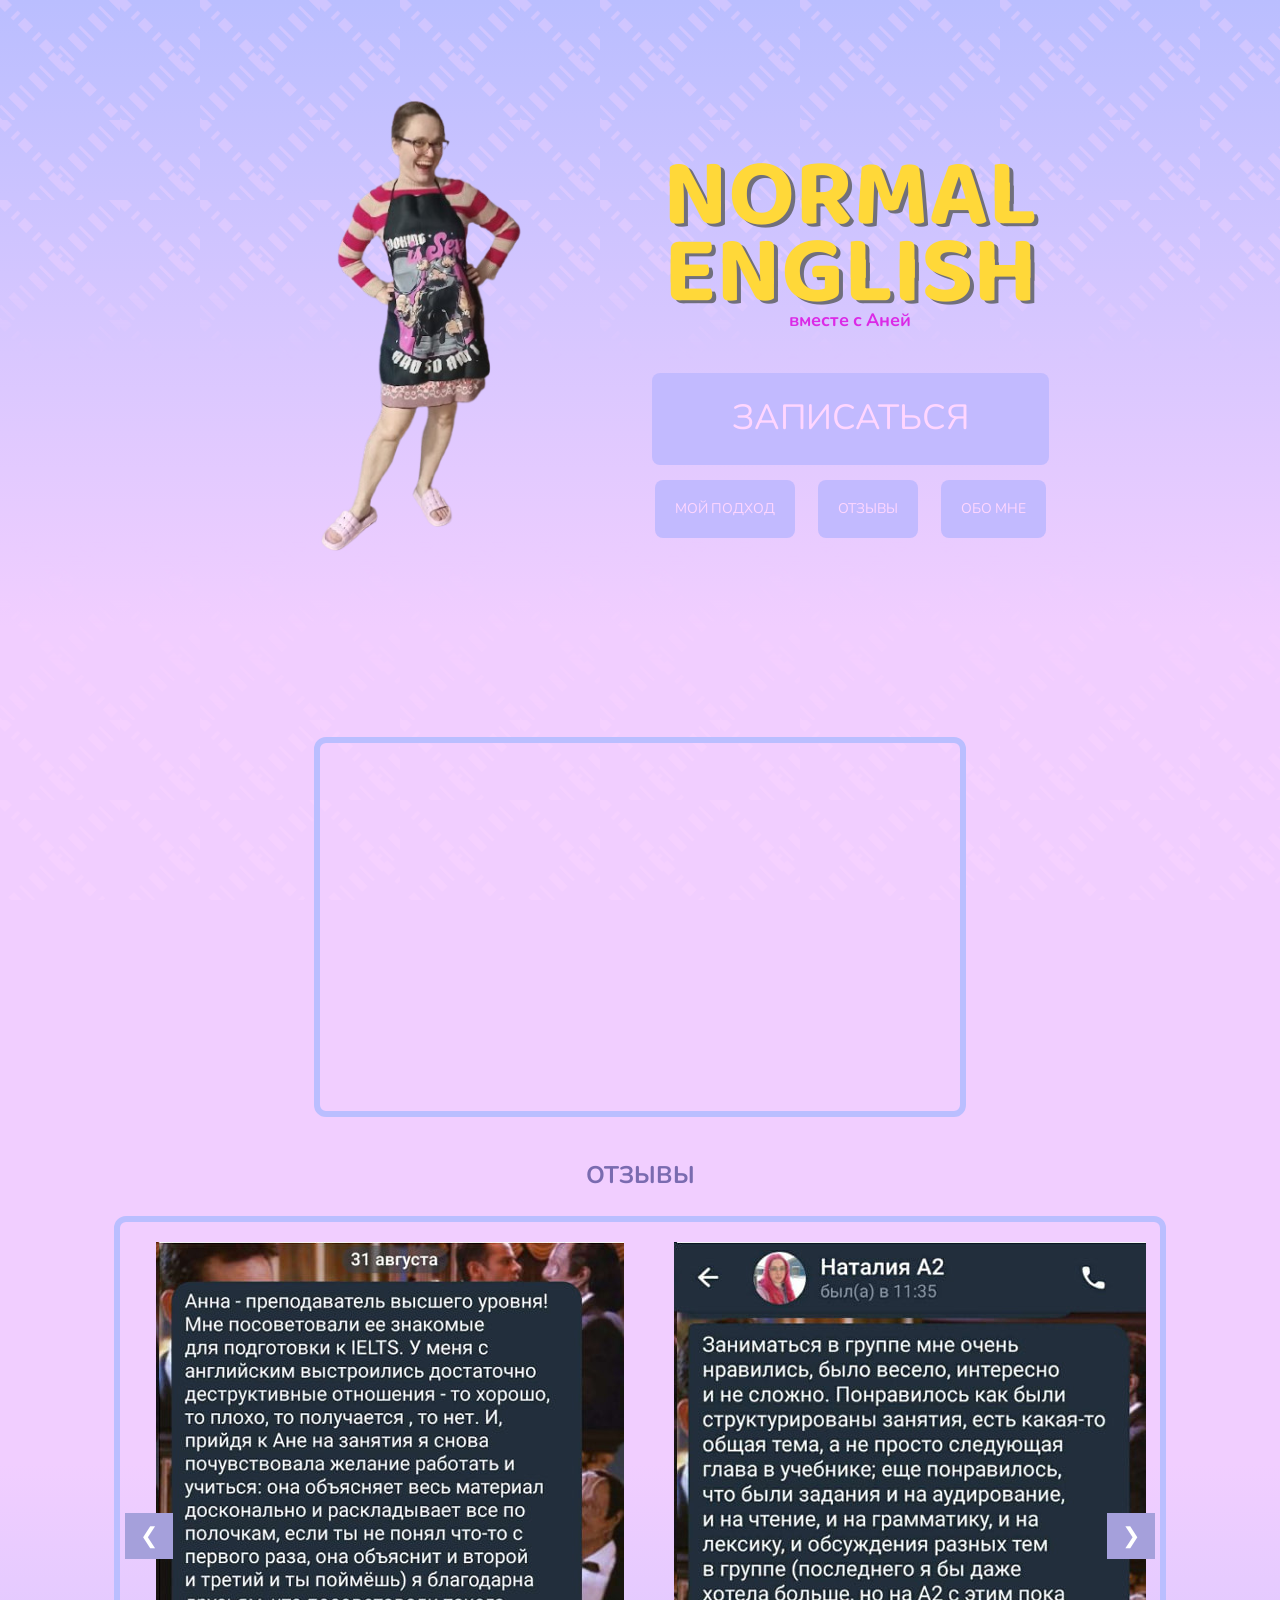
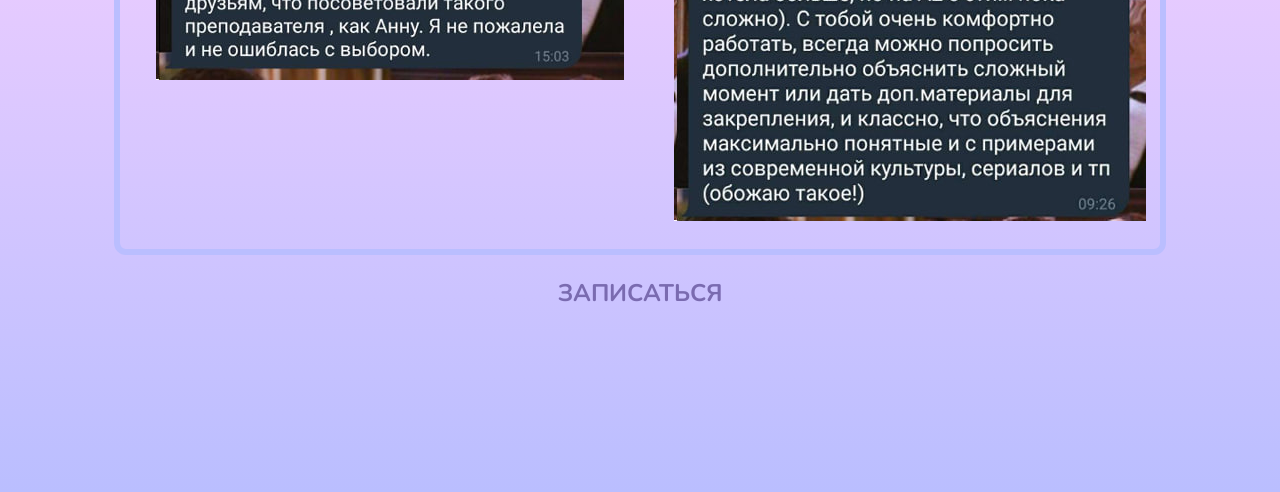
<file: index.html>
<!DOCTYPE html>
<html lang="en">
<head>
    <meta charset="UTF-8">
    <title>Normal English</title>

    <meta http-equiv="refresh" content="0; url=/ru/">

    <script>
        (function () {
            const savedLang = localStorage.getItem('siteLang');
            if (savedLang) {
                window.location.replace('/' + savedLang + '/');
                return;
            }
            const path = window.location.pathname;

            if (path.startsWith('/ru/') || path.startsWith('/en/')) return;

            const lang = navigator.language ||navigator.userLanguage;
            const isRussian = lang && lang.toLowerCase().startsWith('ru');
            const target = isRussian ? 'ru' : 'en';

            localStorage.setItem('siteLang', target);

            window.location.replace('/' + target + '/');
        })();
    </script>
</head>
<body>
    <p>Redirecting...</p>
</body>
</html>
</file>
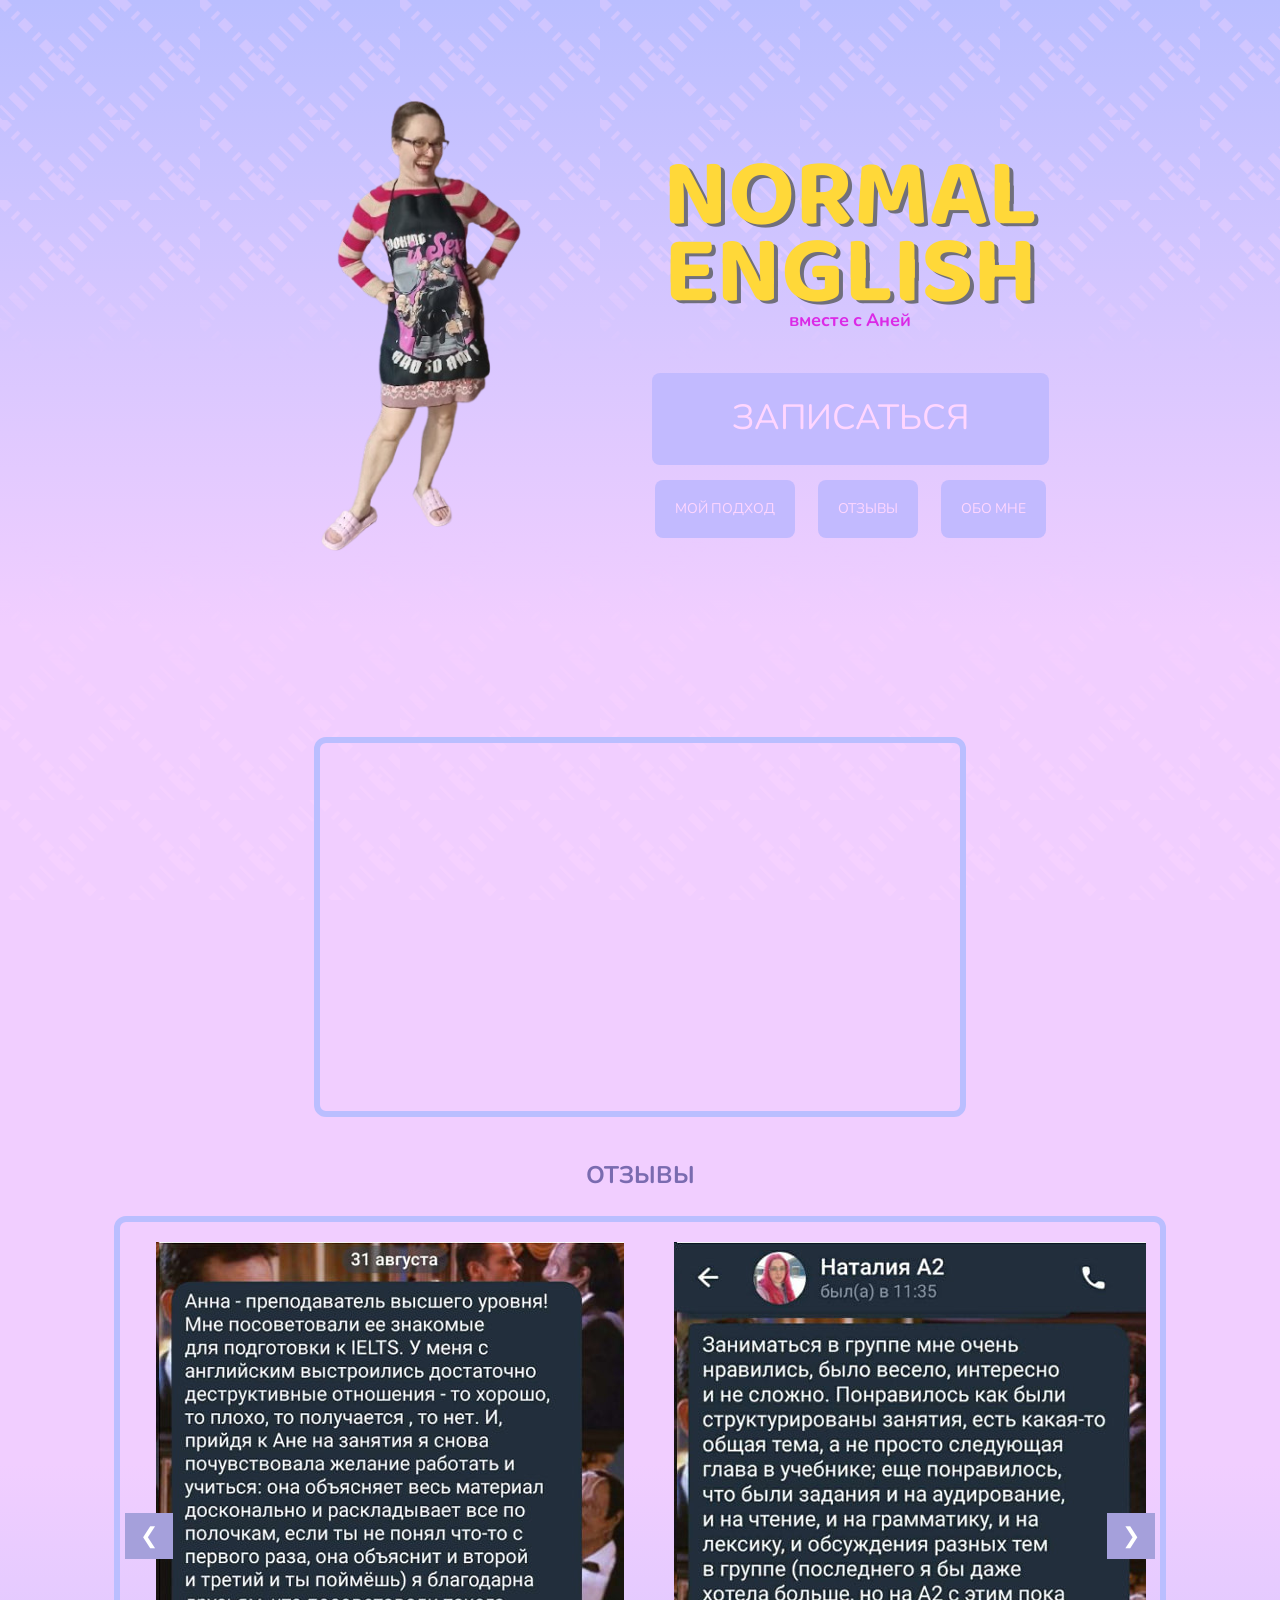
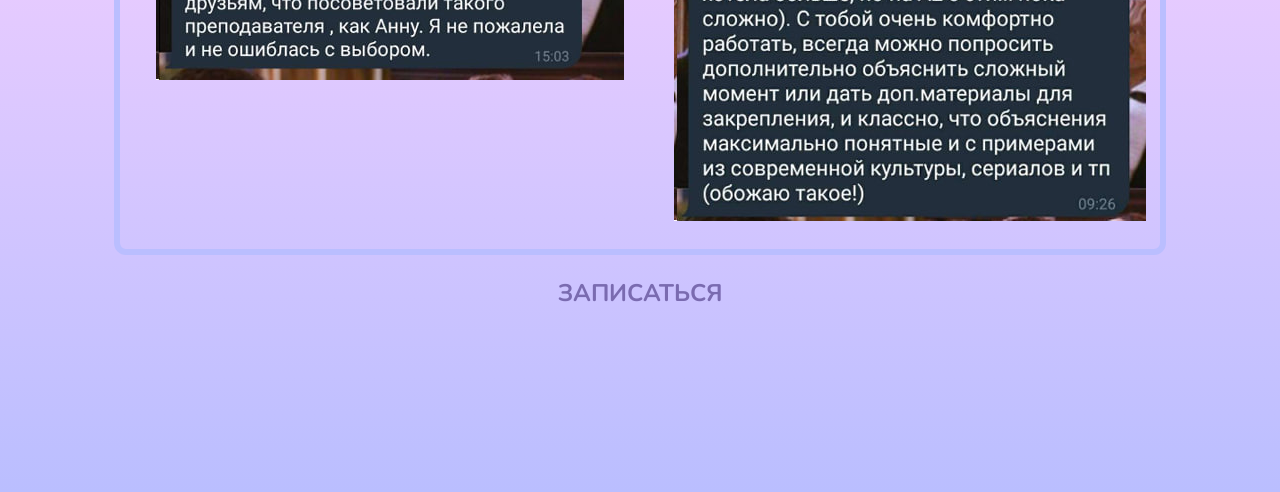
<file: en/index.html>
<!DOCTYPE html>
<html lang="en">
<head>
    <meta charset="UTF-8">
    <title>Normal English</title>
    <meta name="viewport" content="width=device-width, initial-scale=1.0">
    <link rel="stylesheet" href="../css/style.css">
    <link href="https://fonts.googleapis.com/css2?family=Baloo+2:wght@400;700&display=swap" rel="stylesheet">
    <link href="https://fonts.googleapis.com/css2?family=Nunito:wght@400;700&display=swap" rel="stylesheet">
    <link href="https://fonts.googleapis.com/css2?family=Quicksand:wght@400;700&display=swap" rel="stylesheet">
</head>
<body>

<header class="hero">
    <div class="hero-content">
        <div class="hero-left">
            <img src="../images/hero.png" alt="anya" class="teacher-img">
        </div>
        <div class="hero-right">
            <h1>NORMAL<br>ENGLISH</h1>
            <p class="subtitle">вместе с Аней</p>

            <a href="#contact" class="main-button">Записаться</a>

            <div class="nav-buttons">
                <a href="#video">Мой подход</a>
                <a href="#reviews">Отзывы</a>
                <a href="#about">Обо мне</a>
            </div>
        </div>
    </div>
</header>

<section id="video" class="video-section">
    <div class="video-wrapper">
        <iframe
                src="https://www.youtube.com/embed/JnRsUeJGjrA?si=agUMJV3xWAbqtvJF"
                frameborder="0"
                allowfullscreen
        ></iframe>
    </div>
</section>

<section id="reviews" class="reviews-section">
    <h2>ОТЗЫВЫ</h2>
    <div class="review-container">
        <div class="slides">
            <div class="slide"><img src="../images/review1.jpg" alt="review"></div>
            <div class="slide"><img src="../images/review2.jpg" alt="review"></div>
            <div class="slide"><img src="../images/review3.jpg" alt="review"></div>
        </div>
        <button class="arrow left">&#10094;</button>
        <button class="arrow right">&#10095;</button>
    </div>
</section>

<section id="contact" class="contact-section">
    <h2>ЗАПИСАТЬСЯ</h2>

    <div class="form-wrapper">
        <iframe
                src=""
                frameborder="0"
        ></iframe>
    </div>
</section>

<script src="../js/script.js"></script>
</body>
</html>
</file>
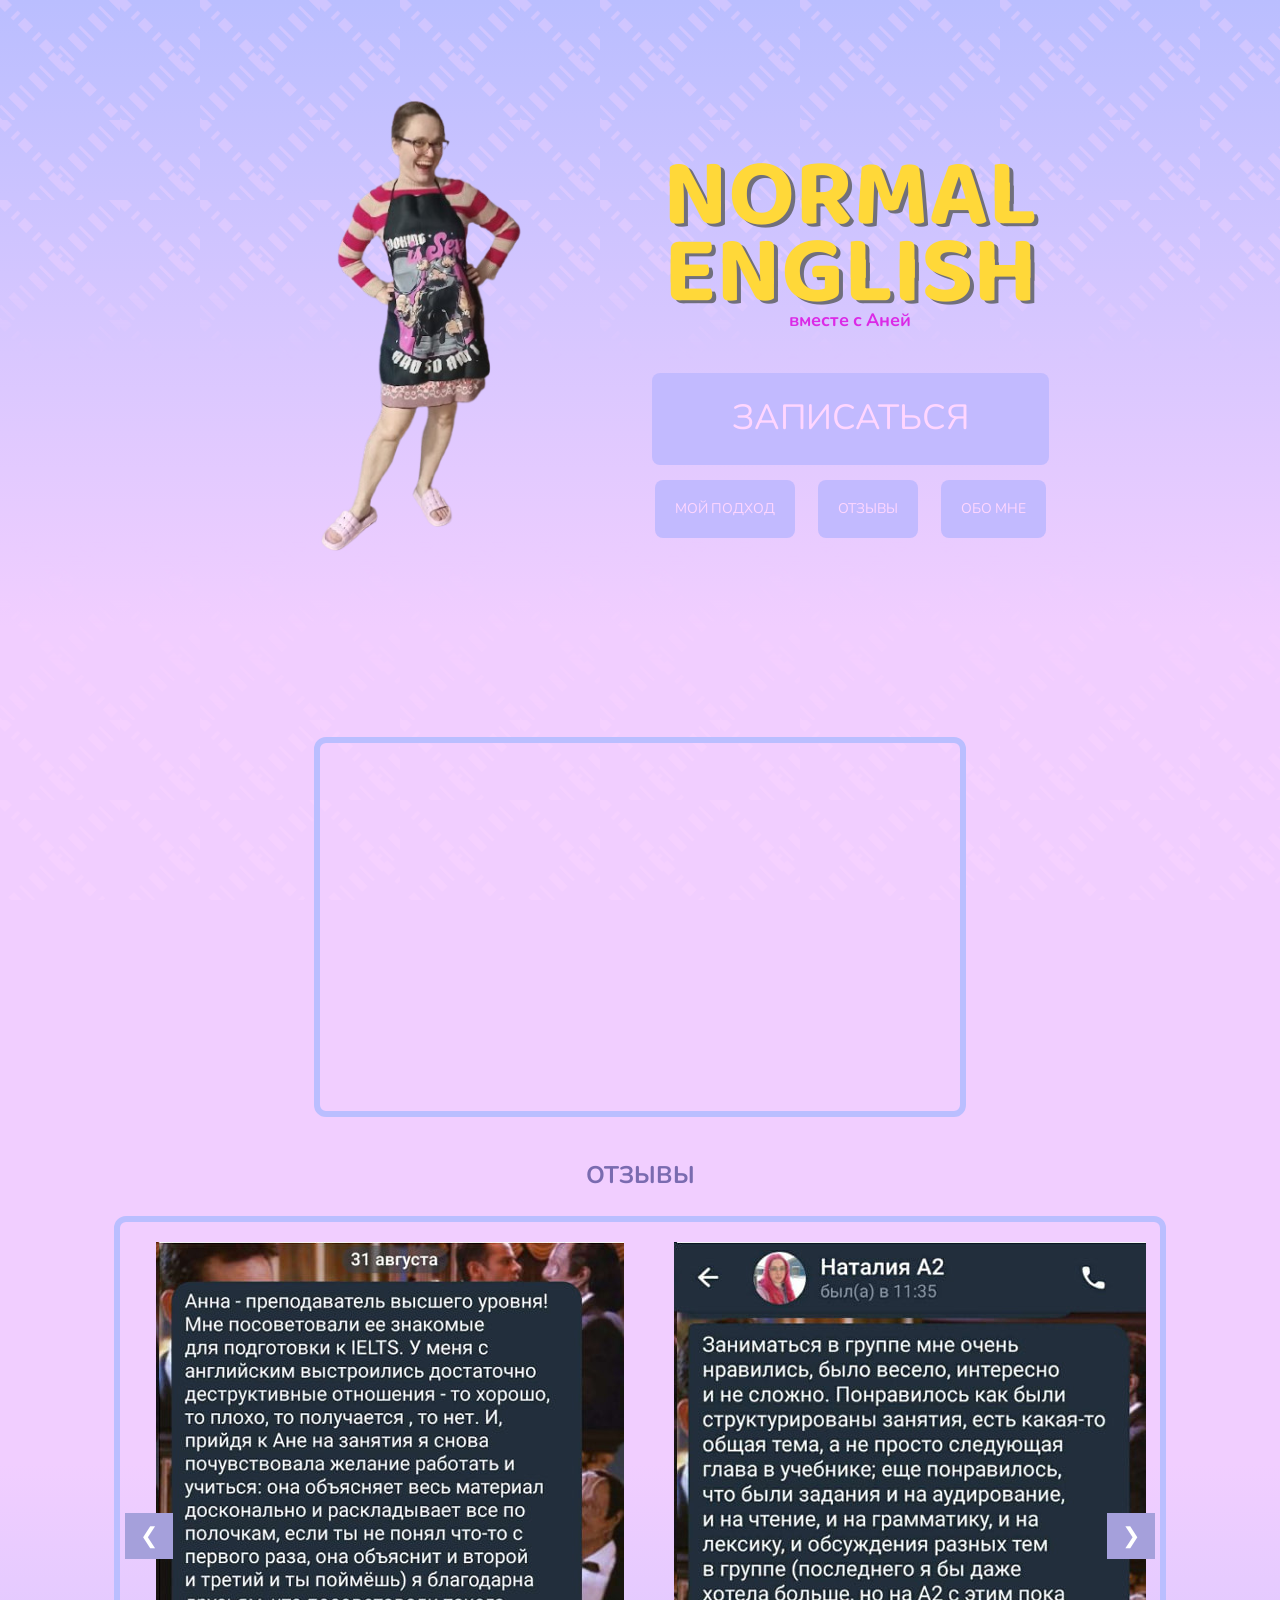
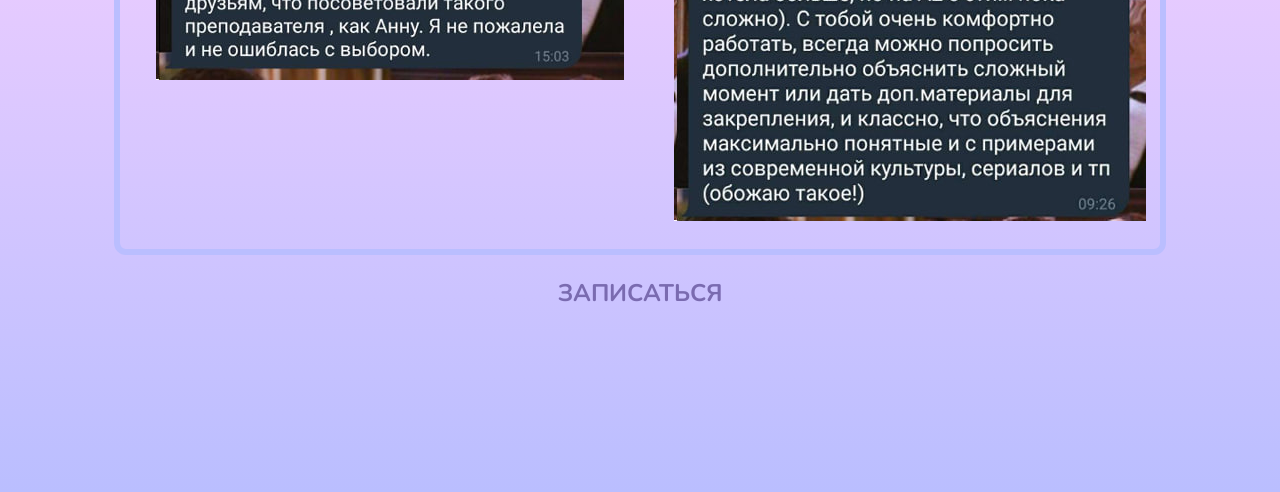
<file: ru/index.html>
<!DOCTYPE html>
<html lang="en">
<head>
    <meta charset="UTF-8">
    <title>Normal English</title>
    <meta name="viewport" content="width=device-width, initial-scale=1.0">
    <link rel="stylesheet" href="../css/style.css">
    <link href="https://fonts.googleapis.com/css2?family=Baloo+2:wght@400;700&display=swap" rel="stylesheet">
    <link href="https://fonts.googleapis.com/css2?family=Nunito:wght@400;700&display=swap" rel="stylesheet">
    <link href="https://fonts.googleapis.com/css2?family=Quicksand:wght@400;700&display=swap" rel="stylesheet">
</head>
<body>

<header class="hero">
    <div class="hero-content">
        <div class="hero-left">
            <img src="../images/hero.png" alt="anya" class="teacher-img">
        </div>
        <div class="hero-right">
            <h1>NORMAL<br>ENGLISH</h1>
            <p class="subtitle">вместе с Аней</p>

            <a href="#contact" class="main-button">Записаться</a>

            <div class="nav-buttons">
                <a href="#video">Мой подход</a>
                <a href="#reviews">Отзывы</a>
                <a href="#about">Обо мне</a>
            </div>
        </div>
    </div>
</header>

<section id="video" class="video-section">
    <div class="video-wrapper">
        <iframe
        src="https://www.youtube.com/embed/JnRsUeJGjrA?si=agUMJV3xWAbqtvJF"
        frameborder="0"
        allowfullscreen
        ></iframe>
    </div>
</section>

<section id="reviews" class="reviews-section">
    <h2>ОТЗЫВЫ</h2>
    <div class="review-container">
        <div class="slides">
            <div class="slide"><img src="../images/review1.jpg" alt="review"></div>
            <div class="slide"><img src="../images/review2.jpg" alt="review"></div>
            <div class="slide"><img src="../images/review3.jpg" alt="review"></div>
        </div>
        <button class="arrow left">&#10094;</button>
        <button class="arrow right">&#10095;</button>
    </div>
</section>

<section id="contact" class="contact-section">
    <h2>ЗАПИСАТЬСЯ</h2>

    <div class="form-wrapper">
        <iframe
            src=""
            frameborder="0"
        ></iframe>
    </div>
</section>

<script src="../js/script.js"></script>
</body>
</html>
</file>
<file: css/style.css>
html, body {
    margin: 0;
    font-family: "Baloo 2", "Nunito", "Quicksand", sans-serif;
    text-align: center;
    color: #7a6bb0;

    background:
        linear-gradient(to bottom, #babeff, #f1ceff 30%, #f1ceff 70%, #babeff);
    position: relative;
}

body::before {
    content: "";
    position: fixed;
    inset: 0;
    pointer-events: none;
    opacity: 0.3;

    background-image: url("data:image/svg+xml,%3Csvg xmlns='http://www.w3.org/2000/svg' width='200' height='200'%3E%3Cdefs%3E%3Cpattern id='lines' width='120' height='120' patternUnits='userSpaceOnUse'%3E%3Cline x1='0' y1='0' x2='120' y2='120' stroke='rgba(255,214,255,1)' stroke-width='10' stroke-dasharray='12 8 4 6' /%3E%3Cline x1='120' y1='0' x2='0' y2='120' stroke='rgba(255,214,255,1)' stroke-width='20' stroke-dasharray='8 10 3 7' /%3E%3C/pattern%3E%3C/defs%3E%3Crect width='100%25' height='100%25' fill='url(%23lines)' /%3E%3C/svg%3E");

        -webkit-mask-image: linear-gradient(
            to bottom,
            black 0%,
            black 30%,
            transparent 40%,
            transparent 60%,
            black 80%,
            black 100%
        );

        mask-image: linear-gradient(
            to bottom,
            black 0%,
            black 30%,
            transparent 40%,
            transparent 60%,
            black 80%,
            black 100%
        );

}

.hero, .video-section, .reviews-section .contact-section {
    position: relative;
    z-index: 2;
}
/* HERO */

.hero {
    padding: 30px 20px 20px;
}

.hero-content {
    display: flex;
    justify-content: center;
    align-items: center;
    gap: 60px;
    flex-wrap: wrap;
}

.teacher-img {
    width: 360px;
}

.hero-right h1 {
    font-size: 96px;
    color: #FFD839;
    margin: 0;
    line-height: 0.8;
    text-transform: uppercase;
    text-shadow: 4px 3px 0px #706F7C
}

.subtitle {
    color: #DB2AE6;
    font-size: 18px;
    margin-top: -5px;
    font-weight: bold;
}

.main-button {
    display: inline-block;
    background: #C2BAFF;
    padding: 18px 80px;
    color: #FFD6FF;
    text-decoration: none;
    font-size: 35px;
    text-transform: uppercase;
    border-radius: 8px;
    margin: 20px 0px 5px;
}

.nav-buttons a {
    display: inline-block;
    text-transform: uppercase;
    color: #FFD6FF;
    text-decoration: none;
    background: #C2BAFF;
    padding: 18px 20px;
    margin: 10px;
    border-radius: 8px;
    font-size: 14px;
}

/* VIDEO */

.video-section {
    margin: 40px 0;
}

.video-wrapper {
    width: 640px;
    max-width: 90%;
    margin: auto;
    border: 6px solid #babeff;
    border-radius: 12px;
    overflow: hidden;
}

.video-wrapper iframe {
    width: 100%;
    height: 360px;
}


/* REVIEWS

TODO: Разобраться со слайдером, щас через жопу работает
*/

.review-section {
    padding: 40px 20px;
}

.review-container {
    position: relative;
    max-width: 1000px;
    padding: 20px;
    margin: auto;
    border: 6px solid #babeff;
    border-radius: 12px;
    overflow: hidden;
}

.slides {
   display: flex;
   gap: 20px;
   transition: transform 0.5s ease;
}

.slide {
    flex: 0 0 calc(50%);
}

.arrow {
  position: absolute;
  top: 50%;
  transform: translateY(-50%);
  background: #a5a0db;
  border: none;
  padding: 10px 15px;
  cursor: pointer;
  color: white;
  font-size: 22px;
}

.left {
  left: 5px;
}

.right {
  right: 5px;
}

/* CONTACT */


/* HOVER FOR BUTTONS */

.main-button,
.nav-buttons a,
.arrow {
    transition: all 0.25s ease;
}

.main-button:hover {
    background: #b39bff;
    transform: translateY(-4px);
    box-shadow: 0 8px 20px rgba(122, 107, 176, 0.4);
}

.nav-buttons a:hover {
    background: #b39bff;
    transform: translateY(-3px);
    box-shadow: 0 6px 15px rgba(122, 107, 176, 0.35);
}

.arrow:hover {
    background: #8f88d8;
    transform: translateY(-50%) scale(1.1);
}

.main-button:active,
.nav-buttons a:active {
    transform: translateY(0px) scale(0.97);
    box-shadow: none;
}


@media (max-width: 768px) {
  .hero-right h1 {
    font-size: 42px;
  }

  .teacher-img {
    width: 180px;
  }

  .slide {
      flex: 0 0 100%;
  }
}
</file>
